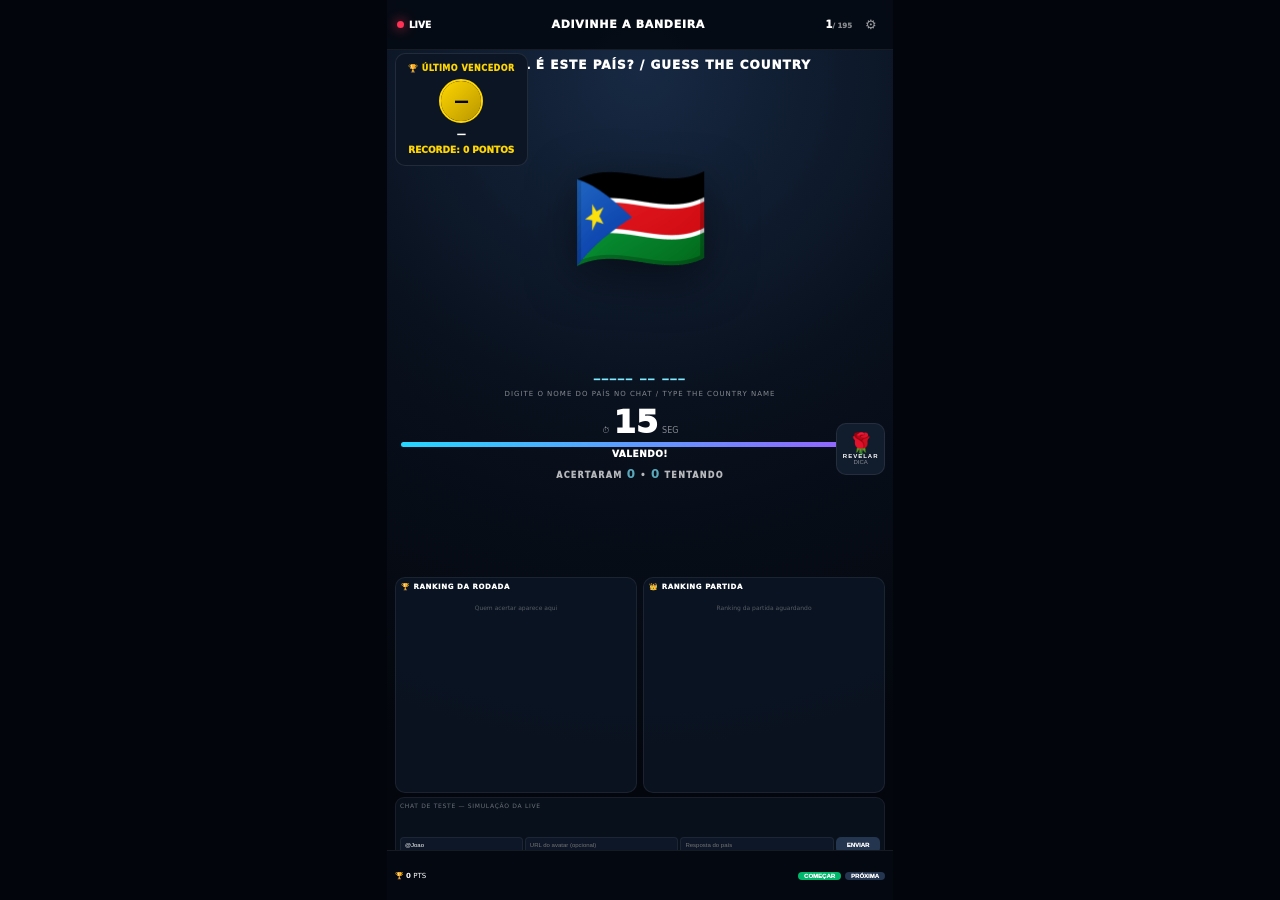
<file: index.html>
<!doctype html>
<html lang="pt-BR">
<head><meta charset="utf-8"><meta name="viewport" content="width=device-width,initial-scale=1,viewport-fit=cover"><meta name="theme-color" content="#050914"><title>Adivinhe a Bandeira — TikTok LIVE</title><link rel="stylesheet" href="style.css"></head>
<body><div class="app">
<header class="topbar"><div class="live"><i></i> LIVE</div><div class="brand">ADIVINHE A BANDEIRA</div><div class="round-pill"><span id="roundNumber">1</span><small>/ <span id="roundTotal">197</span></small></div><button id="adminToggle" class="gear" aria-label="Configurações">⚙</button></header>
<main>
<section class="hero"><div class="eyebrow">🌎 QUAL É ESTE PAÍS? / GUESS THE COUNTRY</div><div id="flag" class="flag">🇧🇷</div><div id="hint" class="hint" aria-live="polite"></div><div class="question">DIGITE O NOME DO PAÍS NO CHAT / TYPE THE COUNTRY NAME</div></section>
<section class="timer-card"><div class="timer-head"><span>⏱</span><strong id="timer">15</strong><small>SEG</small></div><div class="progress"><span id="progressBar"></span></div></section>
<section class="participation"><button id="giftTip" class="gift" type="button"><span>🌹</span><b>REVELAR</b><small>DICA</small></button></section>
<div id="message" class="message">VALENDO!</div>
<section class="hit-area"><div class="hit-title">ACERTARAM <b id="hitCount">0</b> • <b id="attemptCount">0</b> TENTANDO</div><div id="attempts" class="hit-avatars"></div><div id="hitAvatars" class="hit-avatars"></div></section>
<section class="rank-grid"><div class="panel"><div class="panel-title">🏆 RANKING DA RODADA</div><div id="roundRanking" class="rows"></div></div><div class="panel"><div class="panel-title">👑 RANKING PARTIDA</div><div id="totalRanking" class="rows"></div></div></section>
<section class="test-chat" id="testChat"><div class="test-title">CHAT DE TESTE — SIMULAÇÃO DA LIVE</div><div id="chatList" class="chat-list"></div><div class="demo-form"><input id="demoUser" value="@Joao" aria-label="Nome do jogador"><input id="demoAvatar" placeholder="URL do avatar (opcional)" aria-label="URL do avatar"><input id="demoMessage" placeholder="Resposta do país" aria-label="Mensagem"><button id="demoSend">ENVIAR</button></div></section>
</main>
<footer><span>🏆 <b id="totalPoints">0</b> PTS</span><button id="start" class="primary">COMEÇAR</button><button id="next">PRÓXIMA</button></footer>
<aside id="recordPanel" class="record-panel"><div class="record-title">🏆 ÚLTIMO VENCEDOR</div><div class="record-avatar"></div><div class="record-name"></div><div class="record-score">RECORDE: <span id="recordScore">0</span> PONTOS</div></aside>
<aside id="admin" class="admin hidden"><button id="adminClose">×</button><b>CONTROLE</b><label>Tempo <input id="timeInput" type="number" min="3" max="120" value="15"></label><button id="pause">PAUSAR</button><button id="reset">NOVA PARTIDA</button><hr style="margin:8px 0;border-color:#fff2"><button id="showAnswer">👁 REVELAR RESPOSTA</button><hr style="margin:8px 0;border-color:#fff2"><label><input type="checkbox" id="modeToggle" checked> <span id="modeLabel">Modo Admin (chat teste visível)</span></label><hr style="margin:8px 0;border-color:#fff2"><div class="admin-section"><b>MENSAGEM NA TELA</b><input id="adminMsgInput" placeholder="Digite a mensagem..." style="width:100%;margin:4px 0;padding:6px;border-radius:4px;border:1px solid #ffffff18;background:#08101d;color:#fff;font-size:11px"><button id="adminMsgSend" style="width:100%;padding:6px;border-radius:4px;border:0;background:#243550;color:#fff;font-size:11px;font-weight:1000">ENVIAR (15s)</button></div></aside>
<div id="winnerOverlay" class="winner-overlay" aria-live="polite"><div id="winnerContent"></div><div class="next-countdown">PRÓXIMA RODADA EM<strong id="nextCountdown">3</strong></div></div>
</div><script src="countries.js"></script><script src="game.js"></script></body></html>
</file>
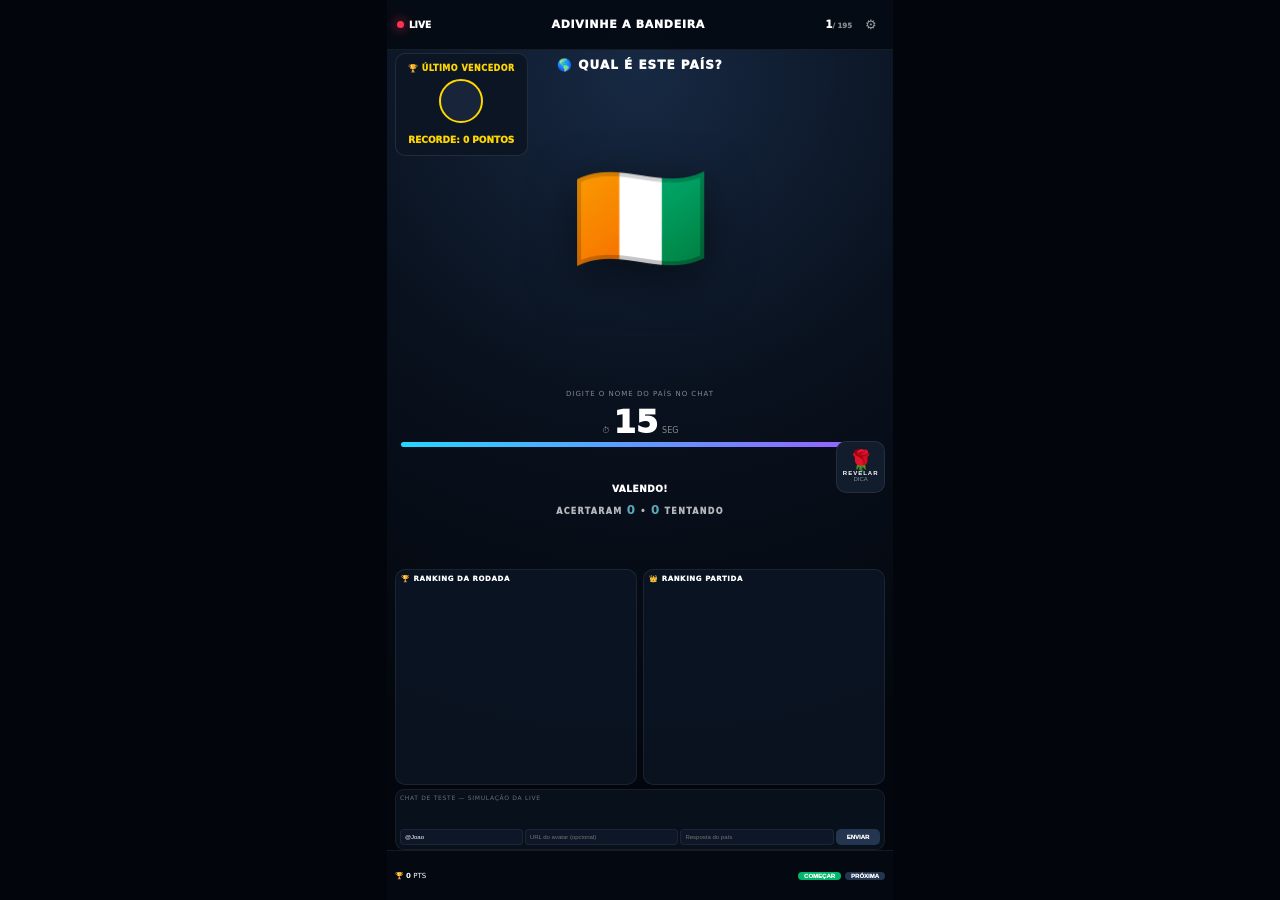
<file: index (1).html>
<!doctype html>
<html lang="pt-BR">
<head><meta charset="utf-8"><meta name="viewport" content="width=device-width,initial-scale=1,viewport-fit=cover"><meta name="theme-color" content="#050914"><title>Adivinhe a Bandeira — TikTok LIVE</title><link rel="stylesheet" href="style.css"></head>
<body><div class="app">
<header class="topbar"><div class="live"><i></i> LIVE</div><div class="brand">ADIVINHE A BANDEIRA</div><div class="round-pill"><span id="roundNumber">1</span><small>/ <span id="roundTotal">197</span></small></div><button id="adminToggle" class="gear" aria-label="Configurações">⚙</button></header>
<main>
<section class="hero"><div class="eyebrow">🌎 QUAL É ESTE PAÍS?</div><div id="flag" class="flag">🇧🇷</div><div id="hint" class="hint" aria-live="polite"></div><div class="question">DIGITE O NOME DO PAÍS NO CHAT</div></section>
<section class="timer-card"><div class="timer-head"><span>⏱</span><strong id="timer">15</strong><small>SEG</small></div><div class="progress"><span id="progressBar"></span></div></section>
<section class="participation"><button id="giftTip" class="gift" type="button"><span>🌹</span><b>REVELAR</b><small>DICA</small></button></section>
<div id="message" class="message">VALENDO!</div>
<section class="hit-area"><div class="hit-title">ACERTARAM <b id="hitCount">0</b> • <b id="attemptCount2">0</b> TENTANDO</div><div id="hitAvatars" class="hit-avatars"></div></section>
<section class="rank-grid"><div class="panel"><div class="panel-title">🏆 RANKING DA RODADA</div><div id="roundRanking" class="rows"></div></div><div class="panel"><div class="panel-title">👑 RANKING PARTIDA</div><div id="totalRanking" class="rows"></div></div></section>
<section class="test-chat" id="testChat"><div class="test-title">CHAT DE TESTE — SIMULAÇÃO DA LIVE</div><div id="chatList" class="chat-list"></div><div class="demo-form"><input id="demoUser" value="@Joao" aria-label="Nome do jogador"><input id="demoAvatar" placeholder="URL do avatar (opcional)" aria-label="URL do avatar"><input id="demoMessage" placeholder="Resposta do país" aria-label="Mensagem"><button id="demoSend">ENVIAR</button></div></section>
</main>
<footer><span>🏆 <b id="totalPoints">0</b> PTS</span><button id="start" class="primary">COMEÇAR</button><button id="next">PRÓXIMA</button></footer>
<aside id="recordPanel" class="record-panel"><div class="record-title">🏆 ÚLTIMO VENCEDOR</div><div class="record-avatar"></div><div class="record-name"></div><div class="record-score">RECORDE: <span id="recordScore">0</span> PONTOS</div></aside>
<aside id="admin" class="admin hidden"><button id="adminClose">×</button><b>CONTROLE</b><label>Tempo <input id="timeInput" type="number" min="3" max="120" value="15"></label><button id="pause">PAUSAR</button><button id="reset">NOVA PARTIDA</button><hr style="margin:8px 0;border-color:#fff2"><button id="showAnswer">👁 REVELAR RESPOSTA</button><hr style="margin:8px 0;border-color:#fff2"><label><input type="checkbox" id="modeToggle" checked> <span id="modeLabel">Modo Admin (chat teste visível)</span></label><hr style="margin:8px 0;border-color:#fff2"><div class="admin-section"><b>MENSAGEM NA TELA</b><input id="adminMsgInput" placeholder="Digite a mensagem..." style="width:100%;margin:4px 0;padding:6px;border-radius:4px;border:1px solid #ffffff18;background:#08101d;color:#fff;font-size:11px"><button id="adminMsgSend" style="width:100%;padding:6px;border-radius:4px;border:0;background:#243550;color:#fff;font-size:11px;font-weight:1000">ENVIAR (15s)</button></div></aside>
<div id="winnerOverlay" class="winner-overlay" aria-live="polite"><div id="winnerContent"></div><div class="next-countdown">PRÓXIMA RODADA EM<strong id="nextCountdown">3</strong></div></div>
</div><script src="countries.js"></script><script src="game.js"></script></body></html>
</file>
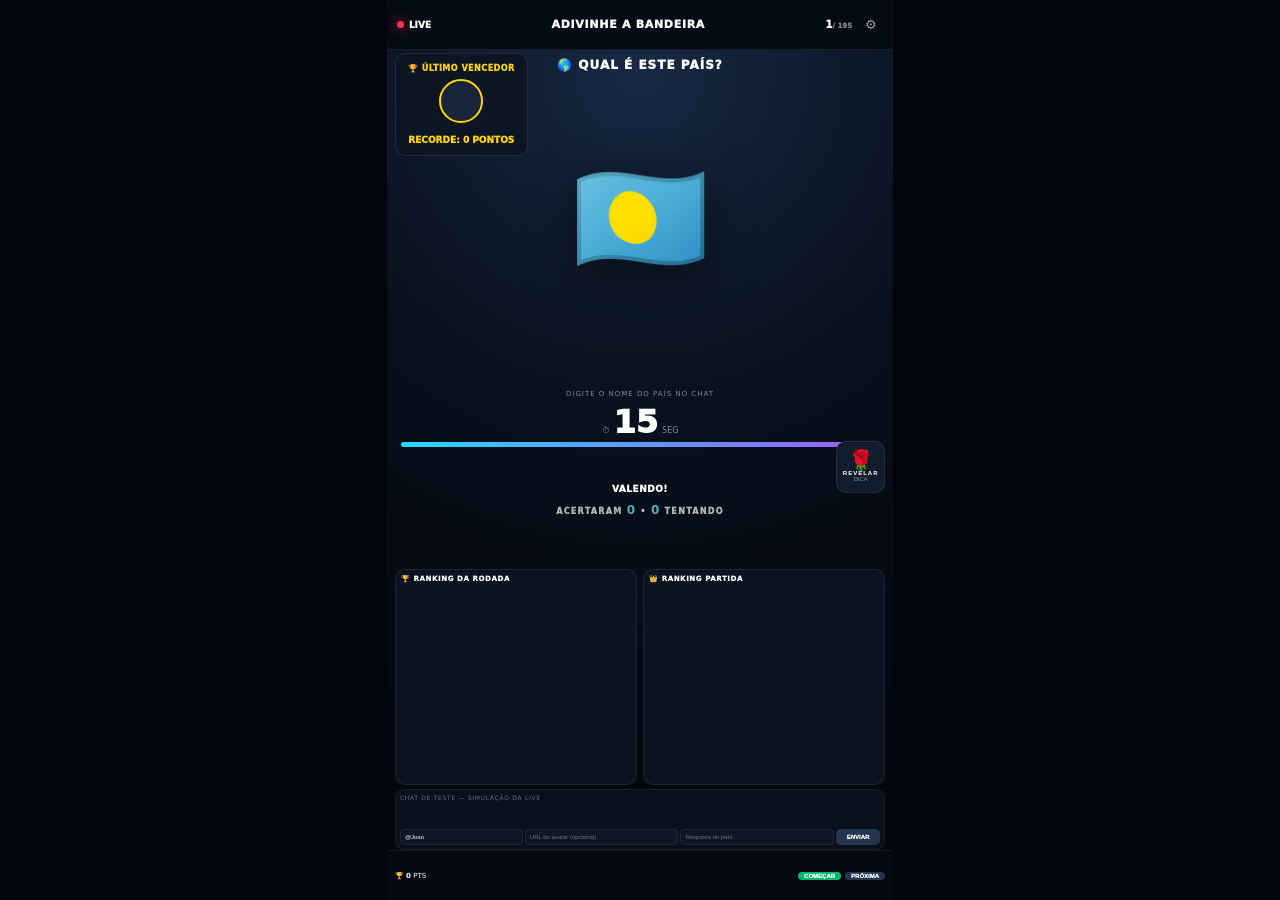
<file: index (2).html>
<!doctype html>
<html lang="pt-BR">
<head><meta charset="utf-8"><meta name="viewport" content="width=device-width,initial-scale=1,viewport-fit=cover"><meta name="theme-color" content="#050914"><title>Adivinhe a Bandeira — TikTok LIVE</title><link rel="stylesheet" href="style.css"></head>
<body><div class="app">
<header class="topbar"><div class="live"><i></i> LIVE</div><div class="brand">ADIVINHE A BANDEIRA</div><div class="round-pill"><span id="roundNumber">1</span><small>/ <span id="roundTotal">197</span></small></div><button id="adminToggle" class="gear" aria-label="Configurações">⚙</button></header>
<main>
<section class="hero"><div class="eyebrow">🌎 QUAL É ESTE PAÍS?</div><div id="flag" class="flag">🇧🇷</div><div id="hint" class="hint" aria-live="polite"></div><div class="question">DIGITE O NOME DO PAÍS NO CHAT</div></section>
<section class="timer-card"><div class="timer-head"><span>⏱</span><strong id="timer">15</strong><small>SEG</small></div><div class="progress"><span id="progressBar"></span></div></section>
<section class="participation"><button id="giftTip" class="gift" type="button"><span>🌹</span><b>REVELAR</b><small>DICA</small></button></section>
<div id="message" class="message">VALENDO!</div>
<section class="hit-area"><div class="hit-title">ACERTARAM <b id="hitCount">0</b> • <b id="attemptCount">0</b> TENTANDO</div><div id="hitAvatars" class="hit-avatars"></div></section>
<section class="rank-grid"><div class="panel"><div class="panel-title">🏆 RANKING DA RODADA</div><div id="roundRanking" class="rows"></div></div><div class="panel"><div class="panel-title">👑 RANKING PARTIDA</div><div id="totalRanking" class="rows"></div></div></section>
<section class="test-chat" id="testChat"><div class="test-title">CHAT DE TESTE — SIMULAÇÃO DA LIVE</div><div id="chatList" class="chat-list"></div><div class="demo-form"><input id="demoUser" value="@Joao" aria-label="Nome do jogador"><input id="demoAvatar" placeholder="URL do avatar (opcional)" aria-label="URL do avatar"><input id="demoMessage" placeholder="Resposta do país" aria-label="Mensagem"><button id="demoSend">ENVIAR</button></div></section>
</main>
<footer><span>🏆 <b id="totalPoints">0</b> PTS</span><button id="start" class="primary">COMEÇAR</button><button id="next">PRÓXIMA</button></footer>
<aside id="recordPanel" class="record-panel"><div class="record-title">🏆 ÚLTIMO VENCEDOR</div><div class="record-avatar"></div><div class="record-name"></div><div class="record-score">RECORDE: <span id="recordScore">0</span> PONTOS</div></aside>
<aside id="admin" class="admin hidden"><button id="adminClose">×</button><b>CONTROLE</b><label>Tempo <input id="timeInput" type="number" min="3" max="120" value="15"></label><button id="pause">PAUSAR</button><button id="reset">NOVA PARTIDA</button><hr style="margin:8px 0;border-color:#fff2"><button id="showAnswer">👁 REVELAR RESPOSTA</button><hr style="margin:8px 0;border-color:#fff2"><label><input type="checkbox" id="modeToggle" checked> <span id="modeLabel">Modo Admin (chat teste visível)</span></label><hr style="margin:8px 0;border-color:#fff2"><div class="admin-section"><b>MENSAGEM NA TELA</b><input id="adminMsgInput" placeholder="Digite a mensagem..." style="width:100%;margin:4px 0;padding:6px;border-radius:4px;border:1px solid #ffffff18;background:#08101d;color:#fff;font-size:11px"><button id="adminMsgSend" style="width:100%;padding:6px;border-radius:4px;border:0;background:#243550;color:#fff;font-size:11px;font-weight:1000">ENVIAR (15s)</button></div></aside>
<div id="winnerOverlay" class="winner-overlay" aria-live="polite"><div id="winnerContent"></div><div class="next-countdown">PRÓXIMA RODADA EM<strong id="nextCountdown">3</strong></div></div>
</div><script src="countries.js"></script><script src="game.js"></script></body></html>
</file>
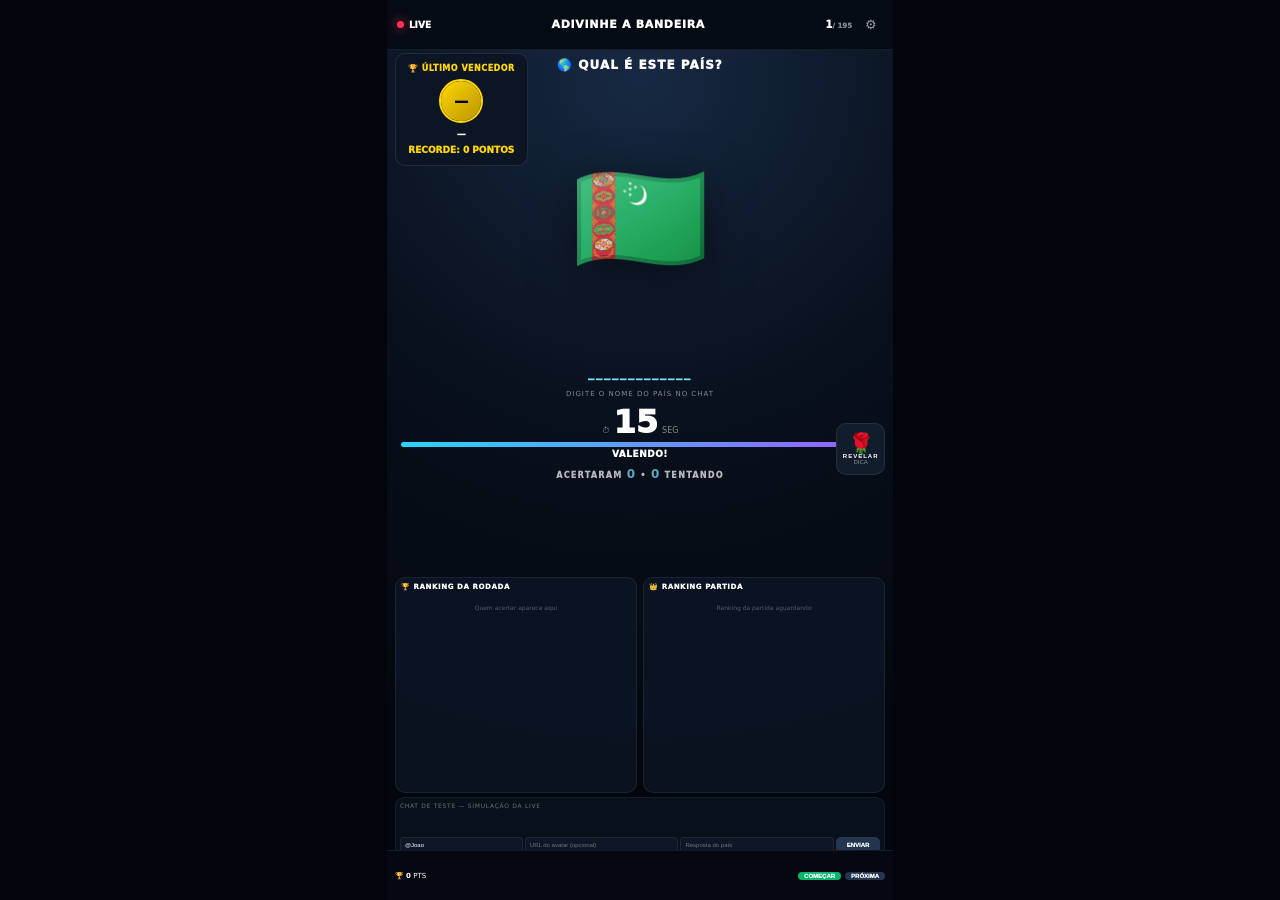
<file: index (3).html>
<!doctype html>
<html lang="pt-BR">
<head><meta charset="utf-8"><meta name="viewport" content="width=device-width,initial-scale=1,viewport-fit=cover"><meta name="theme-color" content="#050914"><title>Adivinhe a Bandeira — TikTok LIVE</title><link rel="stylesheet" href="style.css"></head>
<body><div class="app">
<header class="topbar"><div class="live"><i></i> LIVE</div><div class="brand">ADIVINHE A BANDEIRA</div><div class="round-pill"><span id="roundNumber">1</span><small>/ <span id="roundTotal">197</span></small></div><button id="adminToggle" class="gear" aria-label="Configurações">⚙</button></header>
<main>
<section class="hero"><div class="eyebrow">🌎 QUAL É ESTE PAÍS?</div><div id="flag" class="flag">🇧🇷</div><div id="hint" class="hint" aria-live="polite"></div><div class="question">DIGITE O NOME DO PAÍS NO CHAT</div></section>
<section class="timer-card"><div class="timer-head"><span>⏱</span><strong id="timer">15</strong><small>SEG</small></div><div class="progress"><span id="progressBar"></span></div></section>
<section class="participation"><button id="giftTip" class="gift" type="button"><span>🌹</span><b>REVELAR</b><small>DICA</small></button></section>
<div id="message" class="message">VALENDO!</div>
<section class="hit-area"><div class="hit-title">ACERTARAM <b id="hitCount">0</b> • <b id="attemptCount">0</b> TENTANDO</div><div id="attempts" class="hit-avatars"></div><div id="hitAvatars" class="hit-avatars"></div></section>
<section class="rank-grid"><div class="panel"><div class="panel-title">🏆 RANKING DA RODADA</div><div id="roundRanking" class="rows"></div></div><div class="panel"><div class="panel-title">👑 RANKING PARTIDA</div><div id="totalRanking" class="rows"></div></div></section>
<section class="test-chat" id="testChat"><div class="test-title">CHAT DE TESTE — SIMULAÇÃO DA LIVE</div><div id="chatList" class="chat-list"></div><div class="demo-form"><input id="demoUser" value="@Joao" aria-label="Nome do jogador"><input id="demoAvatar" placeholder="URL do avatar (opcional)" aria-label="URL do avatar"><input id="demoMessage" placeholder="Resposta do país" aria-label="Mensagem"><button id="demoSend">ENVIAR</button></div></section>
</main>
<footer><span>🏆 <b id="totalPoints">0</b> PTS</span><button id="start" class="primary">COMEÇAR</button><button id="next">PRÓXIMA</button></footer>
<aside id="recordPanel" class="record-panel"><div class="record-title">🏆 ÚLTIMO VENCEDOR</div><div class="record-avatar"></div><div class="record-name"></div><div class="record-score">RECORDE: <span id="recordScore">0</span> PONTOS</div></aside>
<aside id="admin" class="admin hidden"><button id="adminClose">×</button><b>CONTROLE</b><label>Tempo <input id="timeInput" type="number" min="3" max="120" value="15"></label><button id="pause">PAUSAR</button><button id="reset">NOVA PARTIDA</button><hr style="margin:8px 0;border-color:#fff2"><button id="showAnswer">👁 REVELAR RESPOSTA</button><hr style="margin:8px 0;border-color:#fff2"><label><input type="checkbox" id="modeToggle" checked> <span id="modeLabel">Modo Admin (chat teste visível)</span></label><hr style="margin:8px 0;border-color:#fff2"><div class="admin-section"><b>MENSAGEM NA TELA</b><input id="adminMsgInput" placeholder="Digite a mensagem..." style="width:100%;margin:4px 0;padding:6px;border-radius:4px;border:1px solid #ffffff18;background:#08101d;color:#fff;font-size:11px"><button id="adminMsgSend" style="width:100%;padding:6px;border-radius:4px;border:0;background:#243550;color:#fff;font-size:11px;font-weight:1000">ENVIAR (15s)</button></div></aside>
<div id="winnerOverlay" class="winner-overlay" aria-live="polite"><div id="winnerContent"></div><div class="next-countdown">PRÓXIMA RODADA EM<strong id="nextCountdown">3</strong></div></div>
</div><script src="countries.js"></script><script src="game.js"></script></body></html>
</file>
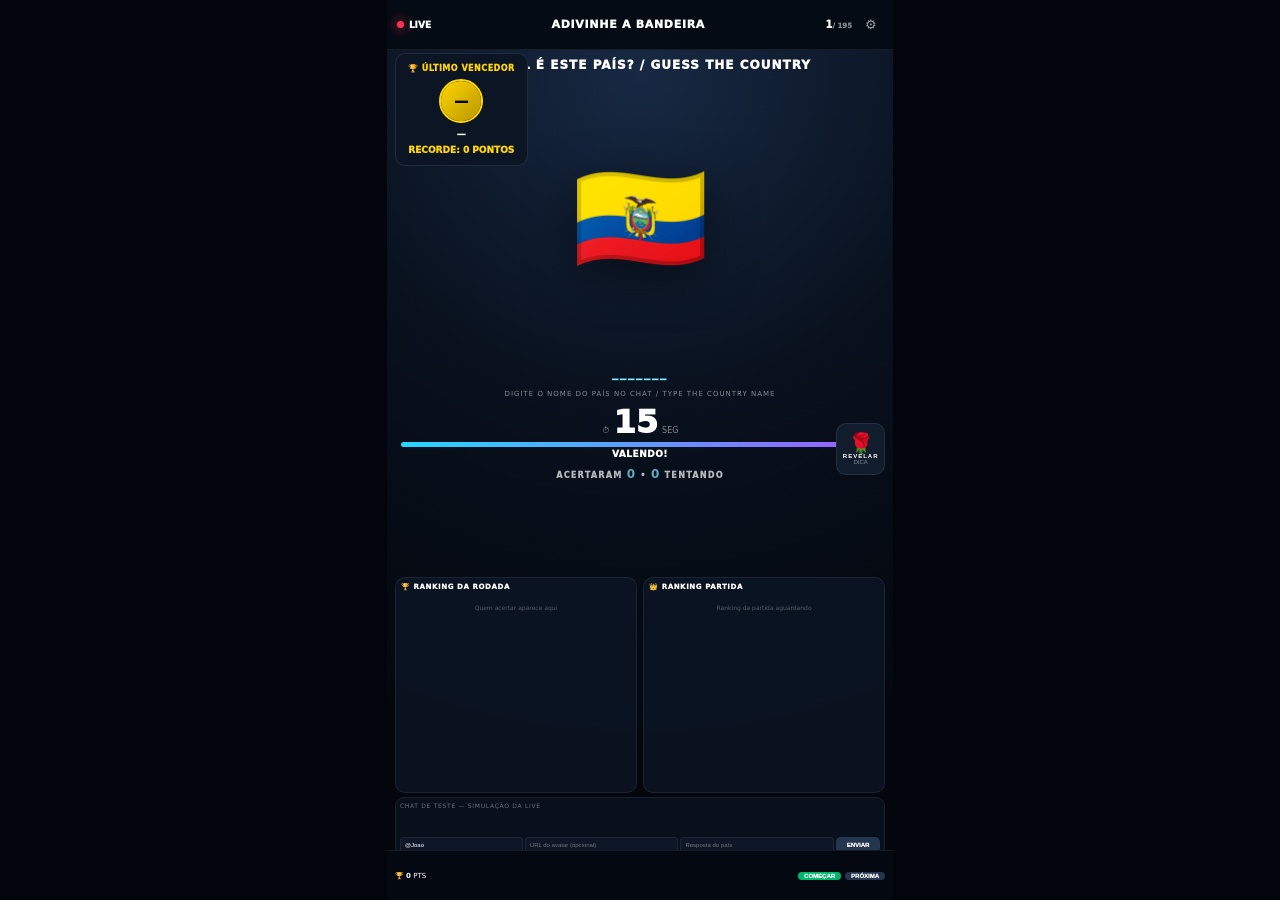
<file: index (6).html>
<!doctype html>
<html lang="pt-BR">
<head><meta charset="utf-8"><meta name="viewport" content="width=device-width,initial-scale=1,viewport-fit=cover"><meta name="theme-color" content="#050914"><title>Adivinhe a Bandeira — TikTok LIVE</title><link rel="stylesheet" href="style.css"></head>
<body><div class="app">
<header class="topbar"><div class="live"><i></i> LIVE</div><div class="brand">ADIVINHE A BANDEIRA</div><div class="round-pill"><span id="roundNumber">1</span><small>/ <span id="roundTotal">197</span></small></div><button id="adminToggle" class="gear" aria-label="Configurações">⚙</button></header>
<main>
<section class="hero"><div class="eyebrow">🌎 QUAL É ESTE PAÍS? / GUESS THE COUNTRY</div><div id="flag" class="flag">🇧🇷</div><div id="hint" class="hint" aria-live="polite"></div><div class="question">DIGITE O NOME DO PAÍS NO CHAT / TYPE THE COUNTRY NAME</div></section>
<section class="timer-card"><div class="timer-head"><span>⏱</span><strong id="timer">15</strong><small>SEG</small></div><div class="progress"><span id="progressBar"></span></div></section>
<section class="participation"><button id="giftTip" class="gift" type="button"><span>🌹</span><b>REVELAR</b><small>DICA</small></button></section>
<div id="message" class="message">VALENDO!</div>
<section class="hit-area"><div class="hit-title">ACERTARAM <b id="hitCount">0</b> • <b id="attemptCount">0</b> TENTANDO</div><div id="attempts" class="hit-avatars"></div><div id="hitAvatars" class="hit-avatars"></div></section>
<section class="rank-grid"><div class="panel"><div class="panel-title">🏆 RANKING DA RODADA</div><div id="roundRanking" class="rows"></div></div><div class="panel"><div class="panel-title">👑 RANKING PARTIDA</div><div id="totalRanking" class="rows"></div></div></section>
<section class="test-chat" id="testChat"><div class="test-title">CHAT DE TESTE — SIMULAÇÃO DA LIVE</div><div id="chatList" class="chat-list"></div><div class="demo-form"><input id="demoUser" value="@Joao" aria-label="Nome do jogador"><input id="demoAvatar" placeholder="URL do avatar (opcional)" aria-label="URL do avatar"><input id="demoMessage" placeholder="Resposta do país" aria-label="Mensagem"><button id="demoSend">ENVIAR</button></div></section>
</main>
<footer><span>🏆 <b id="totalPoints">0</b> PTS</span><button id="start" class="primary">COMEÇAR</button><button id="next">PRÓXIMA</button></footer>
<aside id="recordPanel" class="record-panel"><div class="record-title">🏆 ÚLTIMO VENCEDOR</div><div class="record-avatar"></div><div class="record-name"></div><div class="record-score">RECORDE: <span id="recordScore">0</span> PONTOS</div></aside>
<aside id="admin" class="admin hidden"><button id="adminClose">×</button><b>CONTROLE</b><label>Tempo <input id="timeInput" type="number" min="3" max="120" value="15"></label><button id="pause">PAUSAR</button><button id="reset">NOVA PARTIDA</button><hr style="margin:8px 0;border-color:#fff2"><button id="showAnswer">👁 REVELAR RESPOSTA</button><hr style="margin:8px 0;border-color:#fff2"><label><input type="checkbox" id="modeToggle" checked> <span id="modeLabel">Modo Admin (chat teste visível)</span></label><hr style="margin:8px 0;border-color:#fff2"><div class="admin-section"><b>MENSAGEM NA TELA</b><input id="adminMsgInput" placeholder="Digite a mensagem..." style="width:100%;margin:4px 0;padding:6px;border-radius:4px;border:1px solid #ffffff18;background:#08101d;color:#fff;font-size:11px"><button id="adminMsgSend" style="width:100%;padding:6px;border-radius:4px;border:0;background:#243550;color:#fff;font-size:11px;font-weight:1000">ENVIAR (15s)</button></div></aside>
<div id="winnerOverlay" class="winner-overlay" aria-live="polite"><div id="winnerContent"></div><div class="next-countdown">PRÓXIMA RODADA EM<strong id="nextCountdown">3</strong></div></div>
</div><script src="countries.js"></script><script src="game.js"></script></body></html>
</file>
<file: style.css>
*{box-sizing:border-box}html,body{margin:0;width:100%;height:100%;overflow:hidden}body{background:#02050b;color:#fff;font-family:Inter,system-ui,-apple-system,"Segoe UI",sans-serif;display:flex;justify-content:center}.app{width:min(100vw,56.25vh);height:100dvh;min-height:600px;overflow:hidden;display:flex;flex-direction:column;position:relative;background:radial-gradient(circle at 50% 8%,#172943,#09111e 38%,#03060c 82%)}.app::before{content:"";position:absolute;inset:0;background-image:linear-gradient(115deg,transparent 47%,rgba(94,231,255,.04) 48%,transparent 49%),linear-gradient(25deg,transparent 49%,rgba(139,92,246,.03) 50%,transparent 51%);background-size:180px 180px;opacity:.08;pointer-events:none;z-index:0}.topbar{height:50px;flex:0 0 50px;display:flex;align-items:center;padding:0 10px;background:#050a13ee;border-bottom:1px solid #ffffff12;z-index:4}.live{font-size:9px;font-weight:1000;display:flex;gap:5px;align-items:center}.live i{width:7px;height:7px;border-radius:50%;background:#ff3154;box-shadow:0 0 12px #ff3154}.brand{flex:1;text-align:center;font-size:11px;font-weight:1000;letter-spacing:.7px}.round-pill{font-size:10px;font-weight:1000}.round-pill small{font-size:7px;opacity:.5}.gear{margin-left:7px;border:0;background:none;color:#fff;opacity:.6}main{min-height:0;flex:1;overflow:hidden;display:flex;flex-direction:column}.hero{flex:0 0 44%;min-height:0;text-align:center;padding:8px 10px 4px;display:flex;flex-direction:column;justify-content:space-between}.eyebrow{font-size:12px;font-weight:1000;letter-spacing:1px;margin:0}.flag{flex:1;display:flex;align-items:center;justify-content:center;font-size:clamp(60px,14vw,110px);line-height:1;margin:4px 0;filter:drop-shadow(0 12px 24px rgba(0,0,0,.5))}.flag img{width:120px;max-height:90px;object-fit:contain}.hint{height:22px;font-size:12px;font-weight:1000;letter-spacing:2px;color:#7eeaff;margin:2px 0}.question{font-size:7px;opacity:.5;letter-spacing:1px;margin-top:auto}.timer-card{padding:4px 14px 2px}.timer-head{text-align:center;display:flex;justify-content:center;align-items:baseline;gap:4px}.timer-head strong{font-size:32px;line-height:1;font-weight:1000}.timer-head span,.timer-head small{font-size:8px;opacity:.5}.progress{height:5px;border-radius:99px;background:#ffffff10;overflow:hidden;margin-top:4px}.progress span{display:block;width:100%;height:100%;background:linear-gradient(90deg,#25d7ff,#9b5cff);transition:width .25s linear}.participation{height:58px;display:flex;flex-direction:column;align-items:center;justify-content:center;position:relative;padding:0 10px;gap:4px}.attempts{width:100%;text-align:center}.attempt-title{font-size:8px;font-weight:1000;letter-spacing:1.3px;opacity:.7}.attempt-title b{font-size:12px;color:#7ceaff}.avatars{height:34px;display:flex;justify-content:center;align-items:center;gap:4px;overflow:hidden}.avatar{width:28px;height:28px;border-radius:50%;object-fit:cover;border:1px solid #ffffffaa;background:#18243a}.avatar-fallback{display:grid;place-items:center;font-size:8px;font-weight:1000}.gift{position:absolute;right:8px;top:50%;transform:translateY(-50%);width:49px;height:52px;border-radius:10px;border:1px solid #ffffff14;background:#111c2d;color:#fff;display:flex;flex-direction:column;align-items:center;justify-content:center}.gift span{font-size:21px;line-height:19px}.gift b{font-size:6px;letter-spacing:1px}.gift small{font-size:6px;opacity:.5}.message{height:18px;text-align:center;font-size:9px;font-weight:1000;letter-spacing:.5px}.message.good{color:#64f0ae}.message.bad{color:#ff8d9a}.message.admin-msg{background:#0b1524;border:1px solid #ffd600;border-radius:6px;padding:8px 10px;font-size:11px;color:#ffd600;box-shadow:0 0 12px rgba(255,214,0,.2)}.hit-area{display:flex;flex-direction:column;align-items:center;gap:10px;padding:8px 10px}.hit-title{font-size:8px;font-weight:1000;letter-spacing:1.3px;opacity:.7}.hit-title b{font-size:12px;color:#7ceaff}.hit-avatars{height:34px;display:flex;justify-content:center;align-items:center;gap:6px;overflow-x:auto;padding:0 8px}.hit-avatars::-webkit-scrollbar{display:none}.hit-avatar{width:26px;height:26px;border-radius:50%;object-fit:cover;border:1.5px solid #ffffffcc;background:#18243a;flex-shrink:0}.hit-avatar-fallback{display:grid;place-items:center;width:26px;height:26px;border-radius:50%;font-size:7px;font-weight:1000;background:linear-gradient(135deg,#1a2a4a,#0d182e);border:1.5px solid #7eeaff44;color:#7eeaff}.hit-name{font-size:6px;font-weight:900;white-space:nowrap;max-width:60px;overflow:hidden;text-overflow:ellipsis}.hit-avatar-wrap{display:flex;flex-direction:column;align-items:center;gap:1px;flex-shrink:0}.rank-grid{flex:0 0 27%;display:grid;grid-template-columns:1fr 1fr;gap:6px;padding:0 8px;overflow:hidden}.panel{background:#0c1524dd;border:1px solid #ffffff12;border-radius:10px;padding:5px;min-width:0;overflow:hidden;display:flex;flex-direction:column}.panel-title{font-size:7px;font-weight:1000;letter-spacing:.6px;white-space:nowrap;margin-bottom:3px}.rows{flex:1;overflow-y:auto;display:flex;flex-direction:column;gap:2px}.rows::-webkit-scrollbar{width:3px}.rows::-webkit-scrollbar-thumb{background:#ffffff22;border-radius:3px}.row{display:grid;grid-template-columns:16px 22px 1fr auto;gap:3px;align-items:center;height:26px;padding:1px 2px;background:#ffffff06;border-radius:5px}.row .pos{font-size:7px;font-weight:1000;opacity:.55}.row .name{font-size:7px;font-weight:900;overflow:hidden;text-overflow:ellipsis;white-space:nowrap}.row .pts{font-size:6px;font-weight:1000;color:#80eaff;white-space:nowrap}.row .avatar{width:20px;height:20px}.empty{height:26px;display:grid;place-items:center;font-size:6px;opacity:.3;text-align:center}.test-chat{margin:4px 8px 0;background:#0a1321cc;border:1px solid #ffffff10;border-radius:9px;padding:4px}.test-title{font-size:6px;letter-spacing:.7px;opacity:.4;margin-bottom:2px}.chat-list{height:24px;display:flex;gap:3px;overflow:hidden}.chat-msg{display:flex;align-items:center;gap:2px;white-space:nowrap;background:#ffffff06;border-radius:5px;padding:1px 4px;font-size:6px}.chat-msg img{width:14px;height:14px;border-radius:50%;object-fit:cover}.chat-msg b{color:#8feaff}.demo-form{display:grid;grid-template-columns:.8fr 1fr 1fr 44px;gap:2px;margin-top:2px}.demo-form input{min-width:0;border:1px solid #ffffff10;background:#0d1727;color:#fff;border-radius:4px;padding:4px;font-size:6px}.demo-form button,footer button{border:0;border-radius:5px;background:#243550;color:#fff;font-size:6px;font-weight:1000}.winner-overlay{display:none;position:absolute;inset:50px 0 54px;z-index:20;background:#02050bd9;backdrop-filter:blur(11px);align-items:center;justify-content:flex-start;flex-direction:column;text-align:center;padding:16px 12px 12px;overflow:auto}.winner-overlay.show{display:flex}.winner-flag-top{width:clamp(150px,38vw,180px);height:auto;border-radius:12px;border:1px solid #ffffff1a;box-shadow:0 8px 24px rgba(0,0,0,.4);margin-bottom:10px}.winner-flag-emoji{font-size:clamp(100px,25vw,140px);line-height:1;display:flex;align-items:center;justify-content:center;min-height:80px}.winner-result-message{width:100%;text-align:center;margin-bottom:10px}.winner-status{font-size:clamp(16px,4vw,22px);font-weight:1000;letter-spacing:.5px;margin-bottom:4px}.winner-status.correct{color:#ff3366;text-shadow:0 0 8px rgba(255,51,102,.4)}.winner-status.timeout{color:#ff4455;text-shadow:0 0 8px rgba(255,68,85,.4)}.winner-answer-line{font-size:clamp(12px,3vw,15px);color:#fff}.winner-answer-line strong{color:#ffd600}.winner-first-card{width:100%;max-width:340px;background:linear-gradient(135deg,#FFB900 0%,#FF9F00 100%);border-radius:16px;padding:12px 14px;display:flex;align-items:center;justify-content:space-between;gap:10px;box-shadow:0 6px 24px rgba(255,185,0,.3);margin-bottom:8px}.winner-first-left{display:flex;align-items:center;gap:10px;min-width:0;flex:1}.winner-first-avatar{width:48px;height:48px;border-radius:50%;object-fit:cover;border:2px solid rgba(255,255,255,.3);flex-shrink:0}.winner-first-avatar-fallback{width:48px;height:48px;border-radius:50%;display:grid;place-items:center;background:linear-gradient(135deg,#fff8e0,#ffe080);font-size:18px;font-weight:1000;color:#8B6B00;border:2px solid rgba(255,255,255,.3);flex-shrink:0}.winner-first-info{display:flex;flex-direction:column;min-width:0}.winner-first-name{font-size:clamp(13px,3vw,16px);font-weight:1000;color:#1a1a1a;white-space:nowrap;overflow:hidden;text-overflow:ellipsis}.winner-first-sub{font-size:clamp(9px,2vw,11px);font-weight:600;color:#333;opacity:.8;white-space:nowrap}.winner-first-right{display:flex;align-items:center;gap:6px;flex-shrink:0}.winner-first-medal{font-size:18px}.winner-first-points{font-size:clamp(11px,2.5vw,13px);font-weight:1000;color:#1a1a1a;white-space:nowrap}.winner-count-total{width:100%;text-align:center;font-size:clamp(12px,3vw,15px);font-weight:1000;color:#ffd600;letter-spacing:.3px;margin:8px 0 10px}.winner-others-grid{width:100%;display:grid;grid-template-columns:repeat(3,1fr);gap:8px;max-width:100%}.winner-other-card{background:#17191F;border:1px solid #2a2d3a;border-radius:10px;padding:6px 8px;display:flex;align-items:center;gap:8px;min-width:0;min-height:36px}.winner-other-avatar-wrap{flex-shrink:0}.winner-other-avatar{width:24px;height:24px;border-radius:50%;object-fit:cover;border:1px solid #ffffff1a;background:#1a1d26}.winner-other-avatar-fallback{width:24px;height:24px;border-radius:50%;display:grid;place-items:center;font-size:8px;font-weight:1000;background:linear-gradient(135deg,#1a2a4a,#0d182e);border:1px solid #7eeaff22;color:#7eeaff}.winner-other-name{font-size:10px;font-weight:900;color:#fff;max-width:100%;overflow:hidden;text-overflow:ellipsis;white-space:nowrap}.winner-other-medal{font-size:9px;opacity:.8;flex-shrink:0}.winner-empty-message{width:100%;text-align:center;font-size:clamp(13px,3vw,16px);font-weight:1000;color:#fff;margin-top:10px}.next-countdown{margin-top:14px;font-size:clamp(9px,2vw,11px);letter-spacing:1px;opacity:.7}.next-countdown strong{display:block;font-size:clamp(20px,5vw,28px);color:#7beaff}@media(max-width:400px){.winner-others-grid{gap:6px}.winner-other-card{padding:6px 4px}.winner-other-avatar{width:24px;height:24px}.winner-other-name{font-size:8px}}@media(max-width:340px){.winner-others-grid{grid-template-columns:repeat(2,1fr)}}footer{height:50px;flex:0 0 50px;padding:4px 8px;display:flex;align-items:center;gap:4px;background:#050a12f5;border-top:1px solid #ffffff12;z-index:4}footer span{flex:1;font-size:7px}footer .primary{background:#00b86b}.admin{position:absolute;right:8px;top:53px;z-index:30;background:#0b1524;border:1px solid #ffffff18;border-radius:10px;padding:8px;display:flex;flex-direction:column;gap:5px;width:140px;font-size:7px}.admin.hidden{display:none}.admin button{background:#182943;color:#fff;border:0;border-radius:5px;padding:5px;font-size:6px}.admin #adminClose{align-self:flex-end;padding:1px 5px}.admin label{display:flex;justify-content:space-between;align-items:center}.admin input{width:40px;background:#08101d;color:#fff;border:1px solid #ffffff18;border-radius:3px;padding:2px}.test-chat.hidden{display:none}@media(max-height:680px){.hero{flex:0 0 40%}.flag{font-size:clamp(48px,12vw,84px)}.rank-grid{flex:0 0 30%}.participation{height:50px}.hit-area{height:44px}.test-chat{margin-top:2px}.chat-list{display:none}}.record-panel{position:absolute;left:8px;top:53px;z-index:25;background:#0b1524;border:1px solid #ffffff18;border-radius:10px;padding:10px 12px;display:flex;flex-direction:column;align-items:center;gap:6px;min-width:130px;font-size:7px}.record-title{font-size:8px;font-weight:1000;letter-spacing:.5px;color:#ffd600;text-align:center}.record-avatar{width:44px;height:44px;border-radius:50%;background:#18243a;border:2px solid #ffd600;overflow:hidden}.record-avatar img{width:100%;height:100%;object-fit:cover}.record-avatar-fallback{width:100%;height:100%;display:grid;place-items:center;font-size:14px;font-weight:1000;background:linear-gradient(135deg,#ffd600,#b89600);color:#02050b}.record-name{font-size:9px;font-weight:1000;color:#fff;text-align:center;max-width:120px;overflow:hidden;text-overflow:ellipsis;white-space:nowrap}.record-score{font-size:9px;font-weight:1000;color:#ffd600;text-align:center}
</file>
